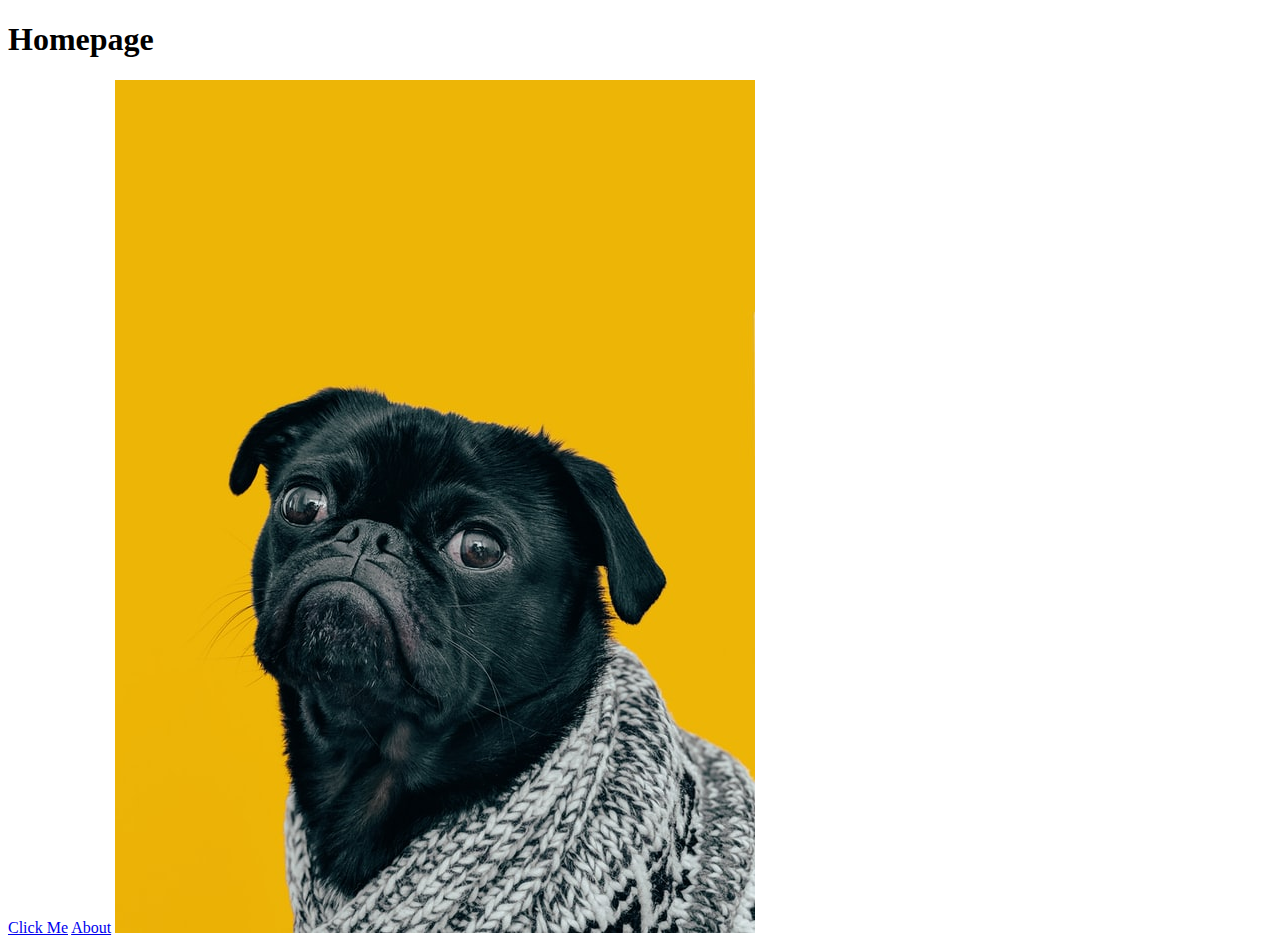
<file: odin-links-and-images/index.html>
<!DOCTYPE html>
<html>
<head>
    <title> TOP Project</title>
    <meta charset="UTF-8">
    </head>

    <body>
        <h1>Homepage</h1>
        <a href="https://www.google.com"> Click Me</a>
        <a href="pages/about.html">About</a>
        <img src="images/dog.jpg" alt="Nice Dog">
    </body>



</html>
</file>
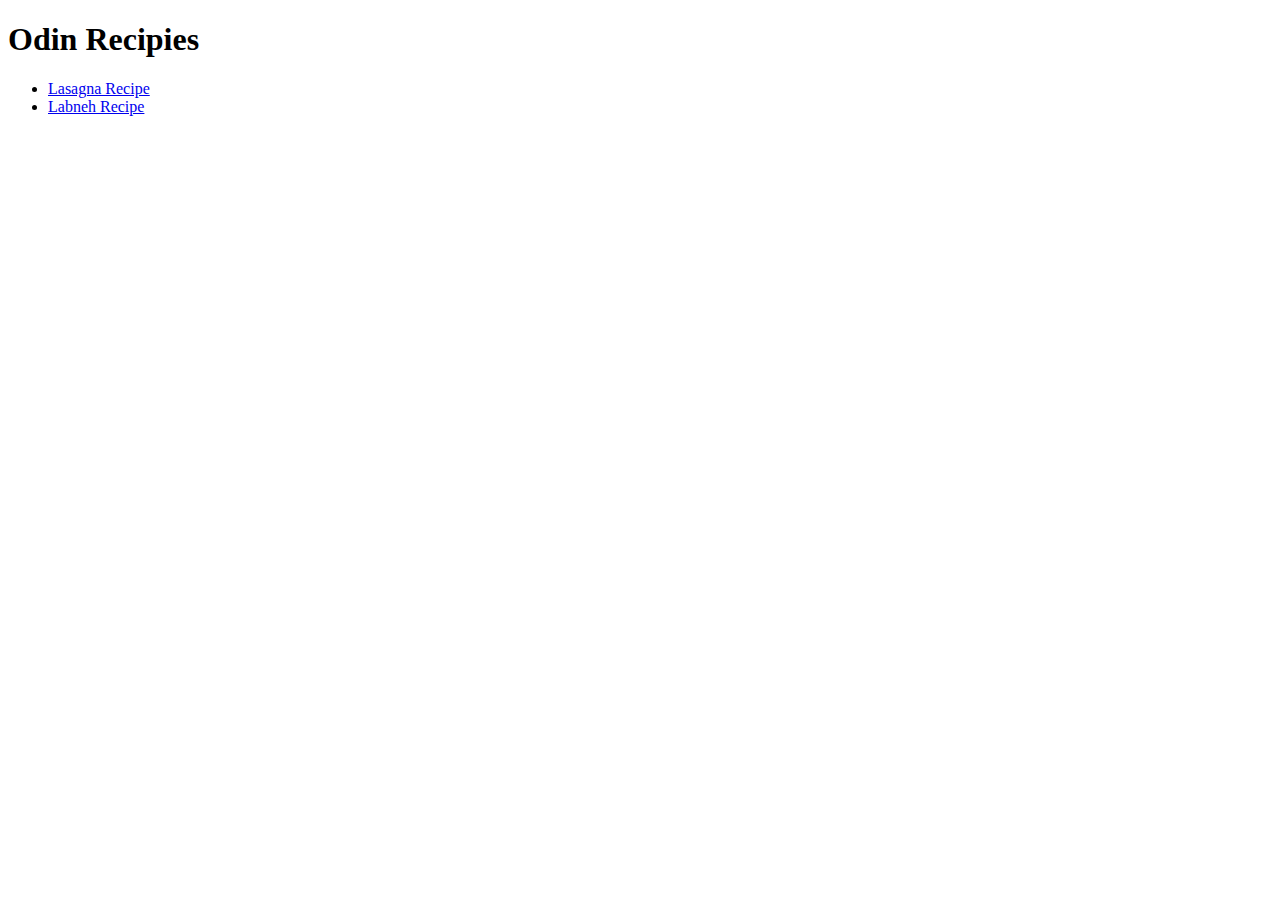
<file: odin-recipies/index.html>
<!DOCTYPE html>
<html>
    <head>
        <title>Recipies</title>
        <meta charset="UTF-8">
    </head>
    <body>
        <h1>Odin Recipies</h1>
        <ul>
            <li><a href="recipes/lasagna.html">Lasagna Recipe</a></li>
            <li><a href="recipes/labneh.html">Labneh Recipe</a></li>
        </ul>
    </body>
</html>
</file>
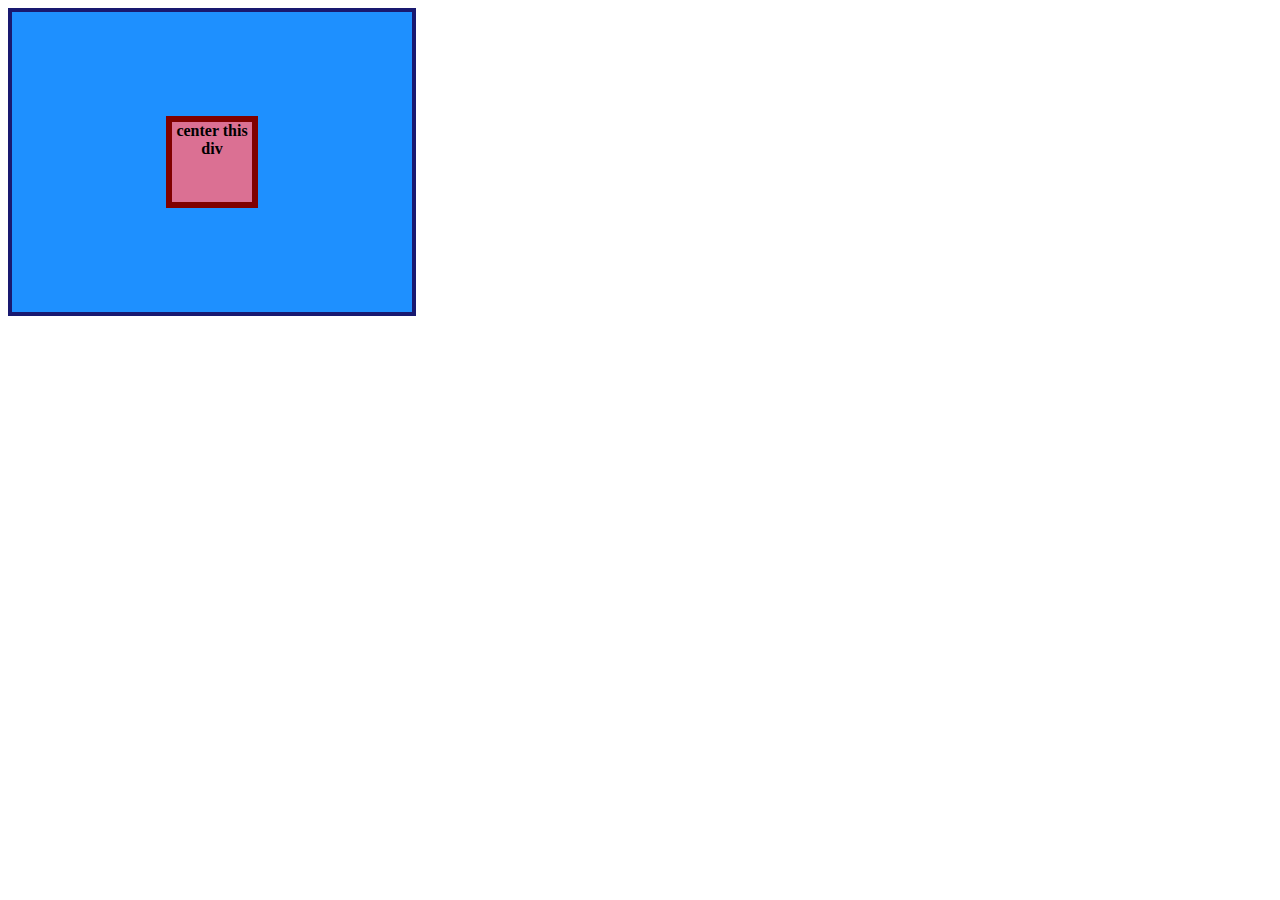
<file: flex/01-flex-center/index.html>
<!DOCTYPE html>
<html lang="en">
<head>
  <meta charset="UTF-8">
  <meta http-equiv="X-UA-Compatible" content="IE=edge">
  <meta name="viewport" content="width=device-width, initial-scale=1.0">
  <title>CENTER THIS DIV</title>
  <link rel="stylesheet" href="style.css">
</head>
<body>
  <div class="container">
    <div class="box">center this div</div>
  </div>
</body>
</html>
</file>
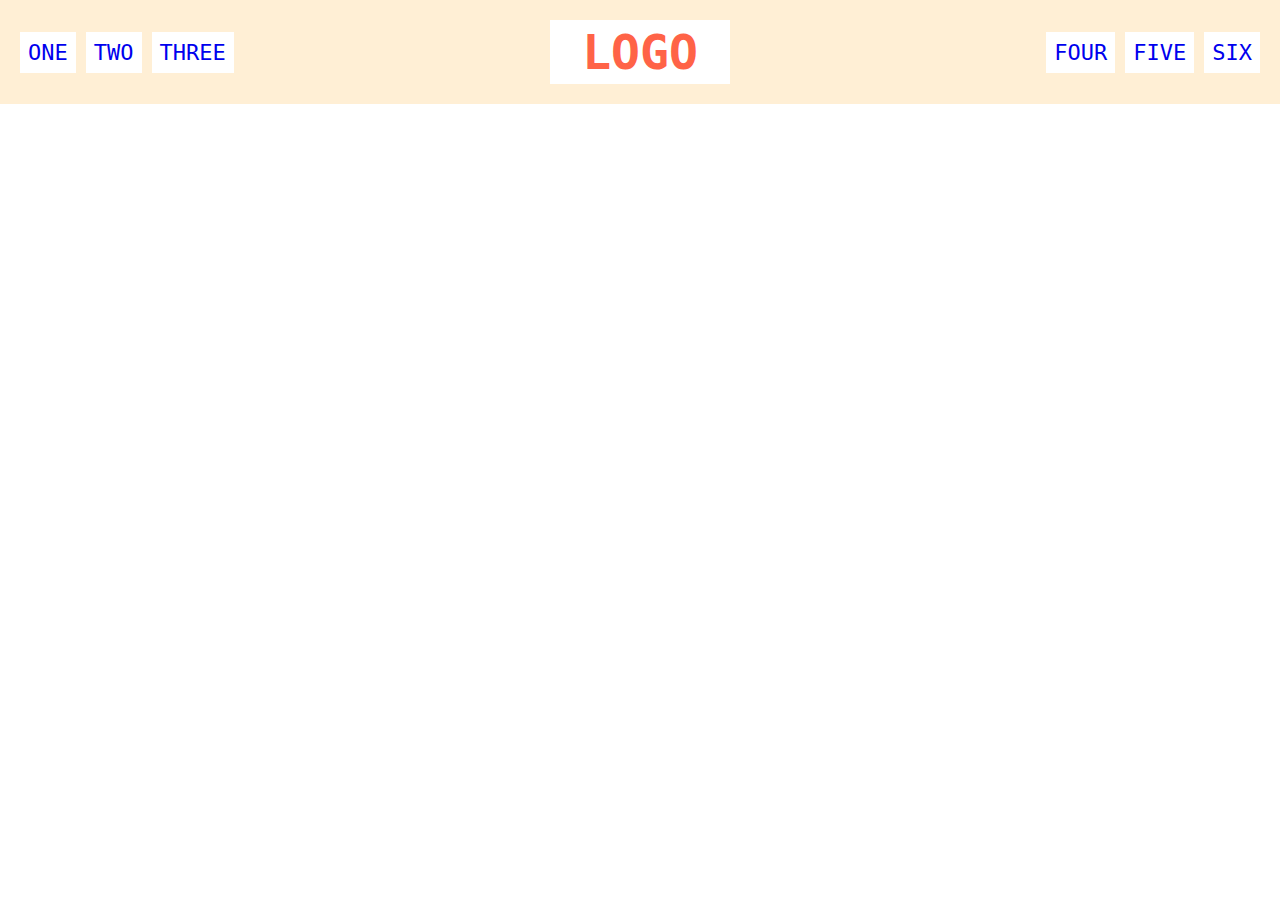
<file: flex/02-flex-header/index.html>
<!DOCTYPE html>
<html lang="en">
<head>
  <meta charset="UTF-8">
  <meta http-equiv="X-UA-Compatible" content="IE=edge">
  <meta name="viewport" content="width=device-width, initial-scale=1.0">
  <title>Flex Header</title>
  <link rel="stylesheet" href="style.css">
</head>
<body>
  <div class="header">
    <div class="left-links">
      <ul>
        <li><a href="#">ONE</a></li>
        <li><a href="#">TWO</a></li>
        <li><a href="#">THREE</a></li>
      </ul>
    </div>
    <div class="logo">LOGO</div>
    <div class="right-links">
      <ul>
        <li><a href="#">FOUR</a></li>
        <li><a href="#">FIVE</a></li>
        <li><a href="#">SIX</a></li>
      </ul>
    </div>
  </div>
</body>
</html>
</file>
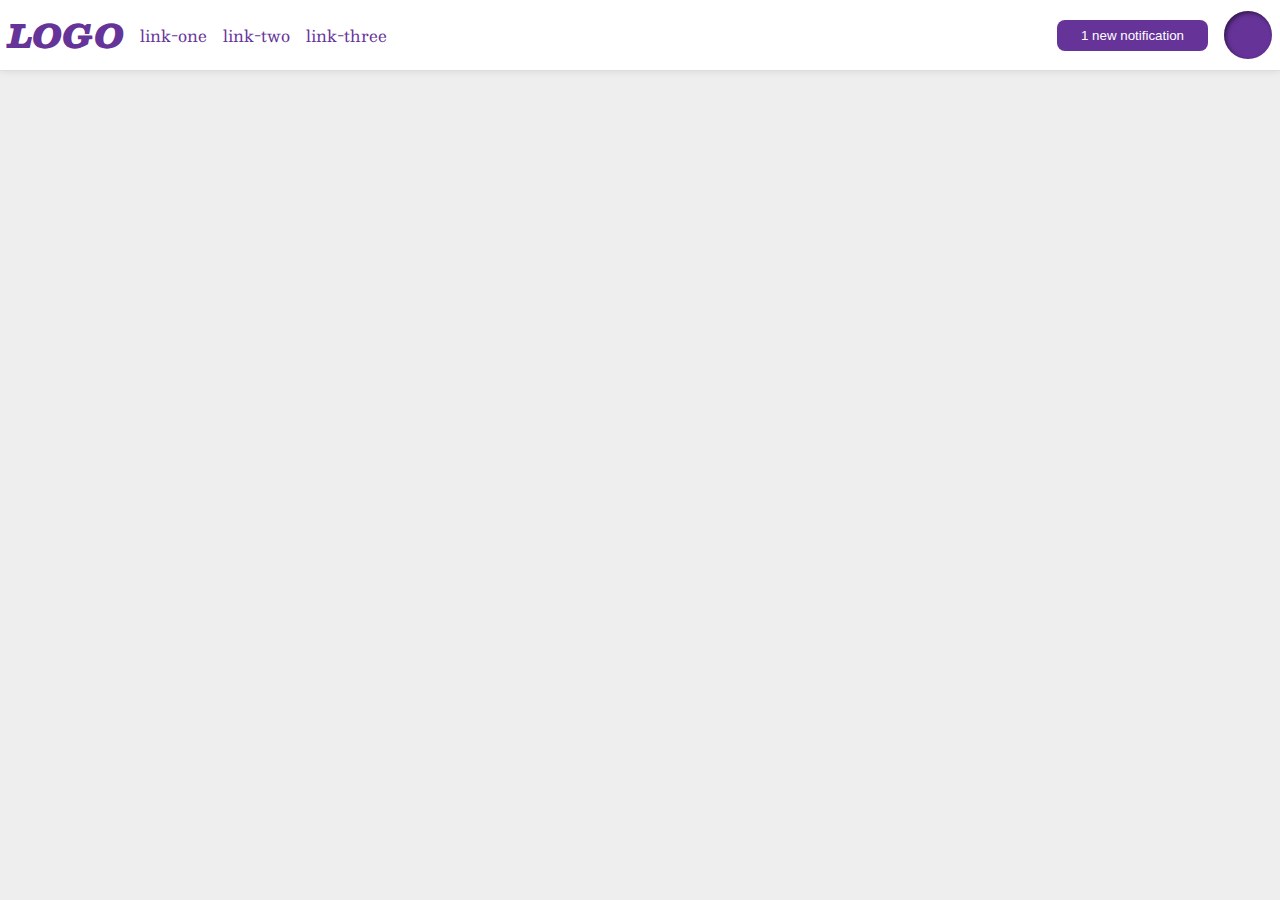
<file: flex/03-flex-header-2/index.html>
<!DOCTYPE html>
<html lang="en">
<head>
  <meta charset="UTF-8">
  <meta http-equiv="X-UA-Compatible" content="IE=edge">
  <meta name="viewport" content="width=device-width, initial-scale=1.0">
  <title>Flex Header 2</title>
  <link rel="stylesheet" href="style.css">
</head>
<body>
  <div class="header">
    <div class="container">
      <div class="logo">
        LOGO
      </div>
      <ul class="links">
        <li><a href="google.com">link-one</a></li>
        <li><a href="google.com">link-two</a></li>
        <li><a href="google.com">link-three</a></li>
      </ul>
    </div>
    <div class="container-2">
      <button class="notifications">
        1 new notification
      </button>
      <div class="profile-image"></div>
    </div>
  </div>
</body>
</html>
</file>
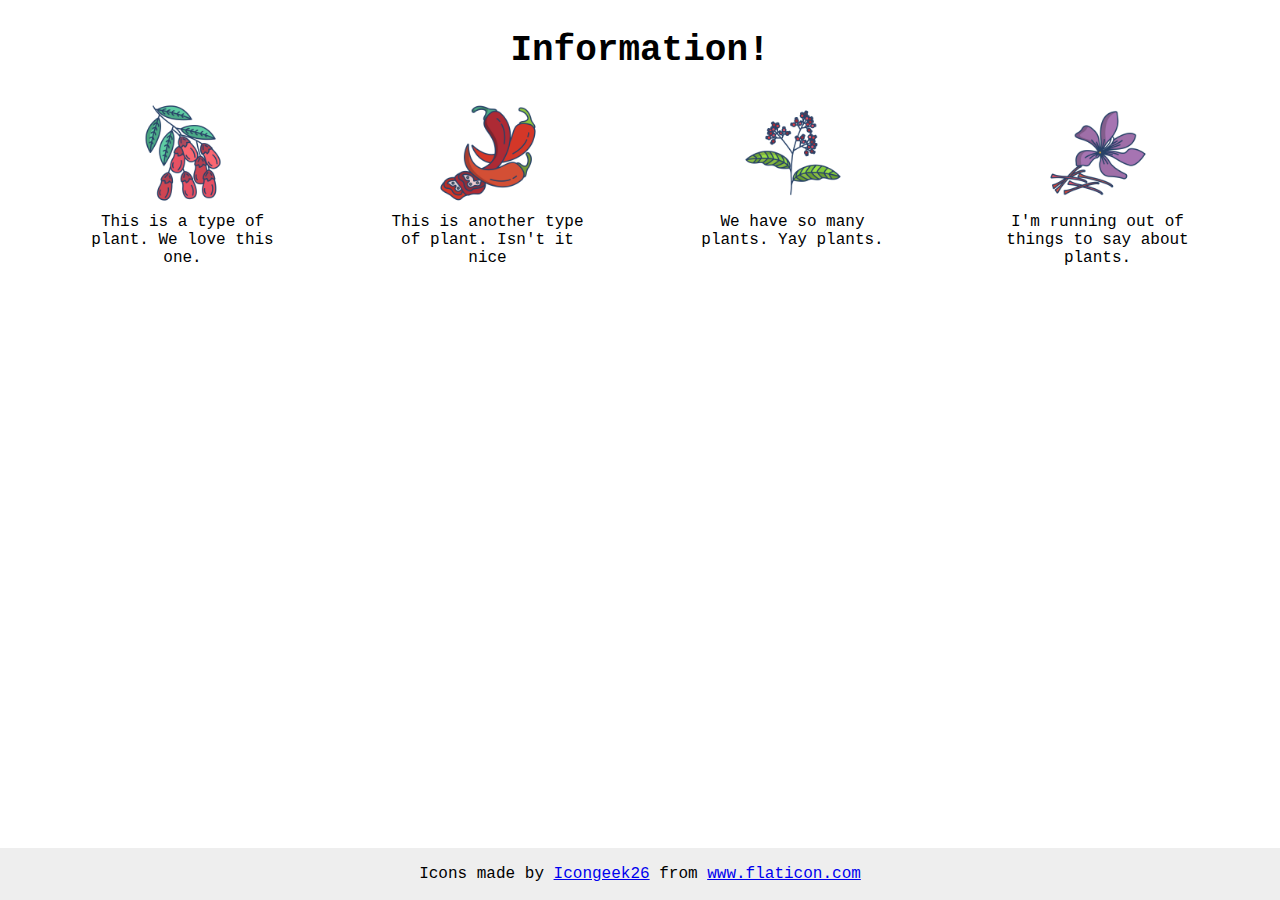
<file: flex/04-flex-information/index.html>
<!DOCTYPE html>
<html lang="en">
<head>
  <meta charset="UTF-8">
  <meta http-equiv="X-UA-Compatible" content="IE=edge">
  <meta name="viewport" content="width=device-width, initial-scale=1.0">
  <title>Information</title>
  <link rel="stylesheet" href="style.css">
</head>
<body>
<div class="container">
  <div class="title">Information!</div>
  
<div class="boxes">
  <div class="box">
    <img src="./images/barberry.png" alt="barberry">
    <div class="text">This is a type of plant. We love this one.</div>
  </div>
  <div class="box">
    <img src="./images/chilli.png" alt="chili">
    <div class="text">This is another type of plant. Isn't it nice</div>
  </div>
  <div class="box">
    <img src="./images/pepper.png" alt="pepper">
    <div class="text">We have so many plants. Yay plants.</div>
  </div>
  <div class="box">
    <img src="./images/saffron.png" alt="saffron">
    <div class="text">I'm running out of things to say about plants.</div>
  </div>
</div>
</div>
  <!-- disregard this section, it's here to give attribution to the creator of these icons -->
  <div class="footer">
    <div>Icons made by <a href="https://www.flaticon.com/authors/icongeek26" title="Icongeek26">Icongeek26</a> from <a href="https://www.flaticon.com/" title="Flaticon">www.flaticon.com</a></div>
  </div>
</body>
</html>
</file>
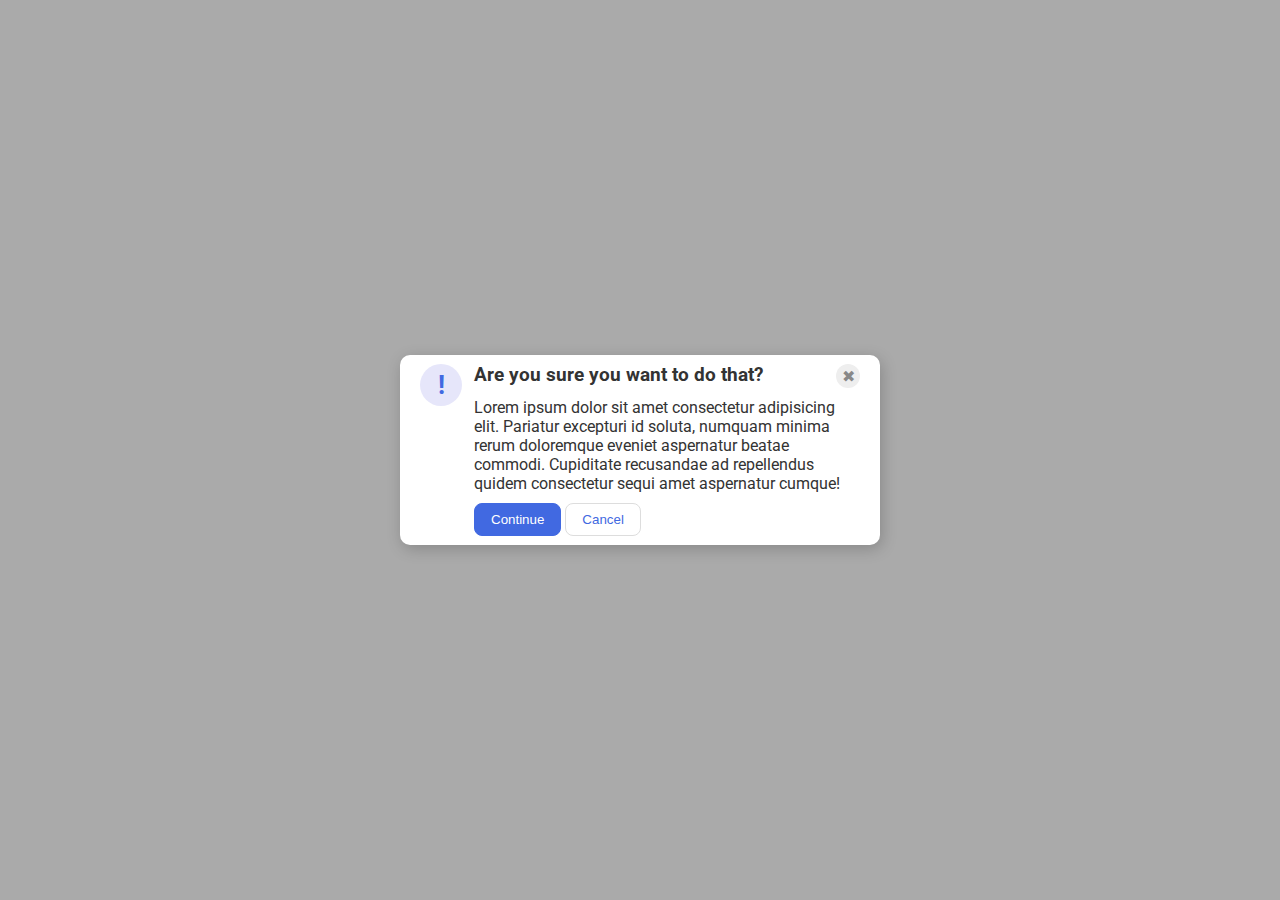
<file: flex/05-flex-modal/index.html>
<!DOCTYPE html>
<html lang="en">
<head>
  <meta charset="UTF-8">
  <meta http-equiv="X-UA-Compatible" content="IE=edge">
  <meta name="viewport" content="width=device-width, initial-scale=1.0">
  <link rel="stylesheet" href="style.css">
  <title>Modal</title>
</head>
<body>
  <div class="modal">
    <div class="container">
      <div class="icon-left"><h1>!</h1></div>
      <div class="icon-right">
        <div class="head-contain">
          <div class="header"><h3>Are you sure you want to do that?</h3> </div>
          <div class="close-button"><h1>✖</h1></div>
        </div>
        <div class="text">Lorem ipsum dolor sit amet consectetur adipisicing elit. Pariatur excepturi id soluta, numquam minima rerum doloremque eveniet aspernatur beatae commodi. Cupiditate recusandae ad repellendus quidem consectetur sequi amet aspernatur cumque!</div>
        <div class="buttons">
          <button class="continue">Continue</button>
          <button class="cancel">Cancel</button>
        </div>
      </div>
    </div>
  </div>
</body>
</html>
</file>
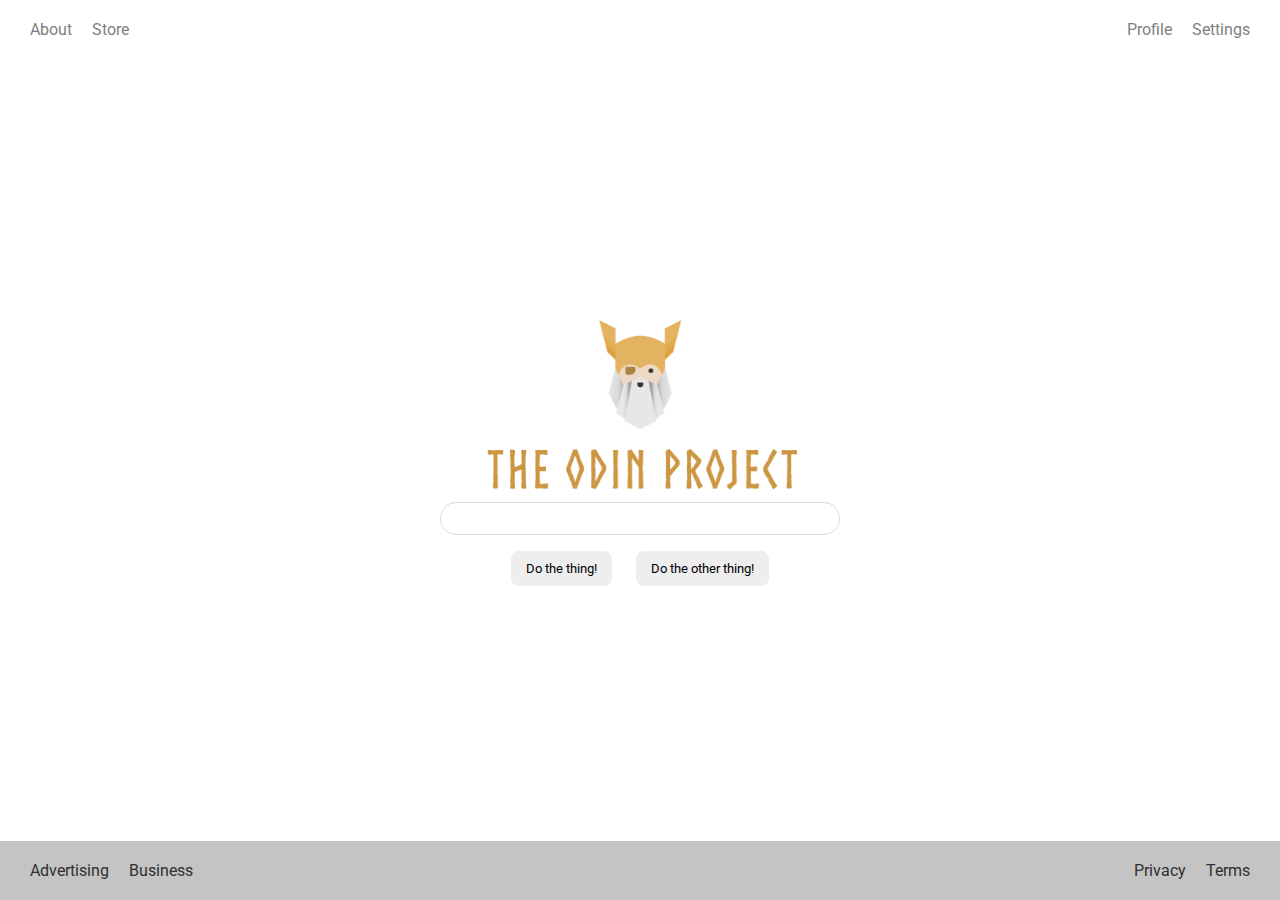
<file: flex/06-flex-layout/index.html>
<!DOCTYPE html>
<html lang="en">
<head>
  <meta charset="UTF-8">
  <meta http-equiv="X-UA-Compatible" content="IE=edge">
  <meta name="viewport" content="width=device-width, initial-scale=1.0">
  <title>LAYOUT</title>
  <link rel="stylesheet" href="./style.css">
</head>
<body>
    <div class="header">
      <ul class="left-links">
        <li><a href="google.com">About</a></li>
        <li><a href="google.com">Store</a></li>
      </ul>
      <ul class="right-links">
        <li><a href="google.com">Profile</a></li>
        <li><a href="google.com">Settings</a></li>
      </ul>
    </div>
    <div class="content">
      <img src="./logo.png" alt="">
      <div class="input">
        <input type="text">
      </div>
      <div class="buttons">
        <button>Do the thing!</button>
        <button>Do the other thing!</button>
      </div>
    </div>
    <div class="footer">
      <ul class="left-links">
        <li><a href="google.com">Advertising</a></li>
        <li><a href="google.com">Business</a></li>
      </ul>
      <ul class="right-links">
        <li><a href="google.com">Privacy</a></li>
        <li><a href="google.com">Terms</a></li>
      </ul>
    </div>
</body>
</html>
</file>
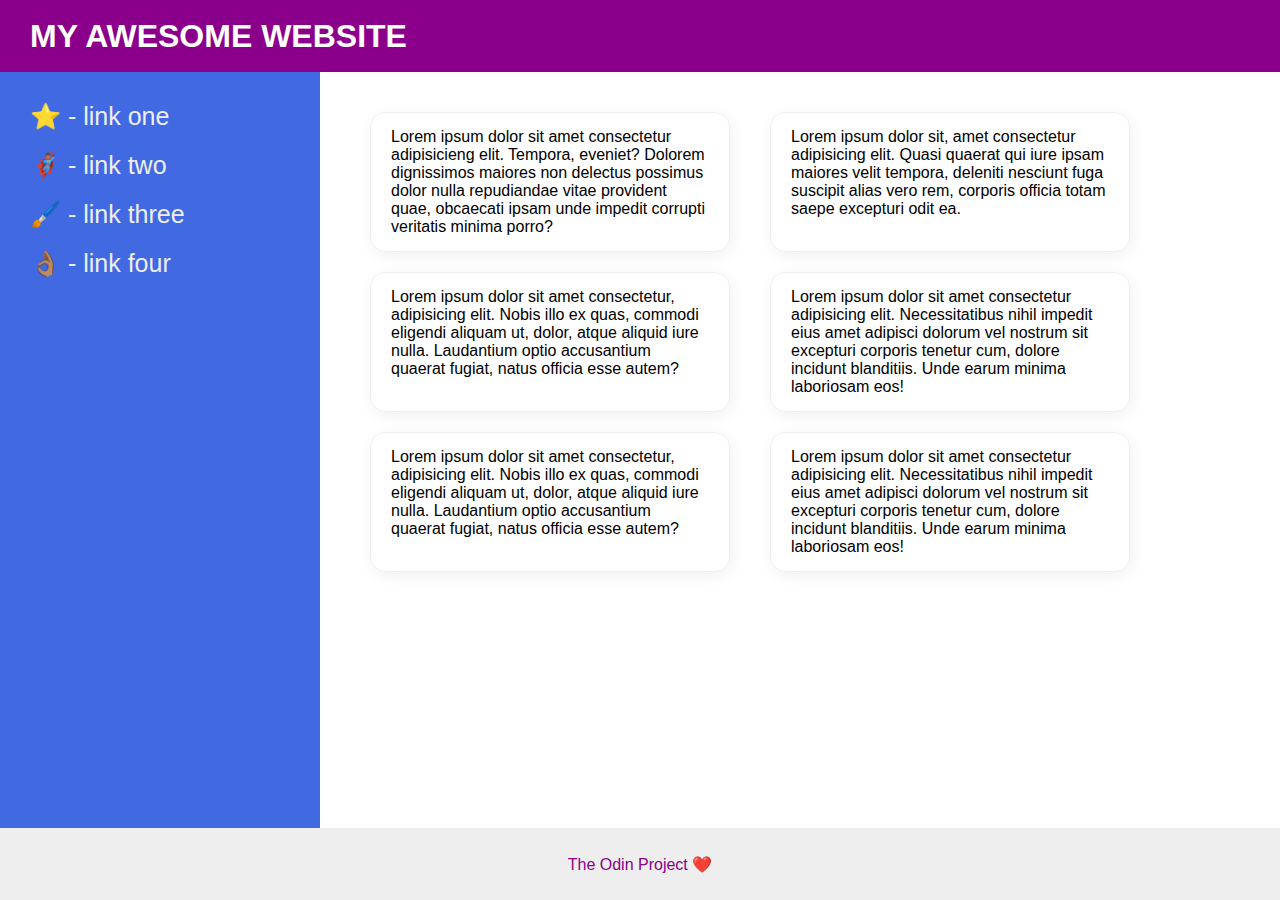
<file: flex/07-flex-layout-2/index.html>
<!DOCTYPE html>
<html lang="en">
<head>
  <meta charset="UTF-8">
  <meta http-equiv="X-UA-Compatible" content="IE=edge">
  <meta name="viewport" content="width=device-width, initial-scale=1.0">
  <title>The Holy Grail</title>
  <link rel="stylesheet" href="style.css">
</head>
<body>
  <div class="header">
    <h1> MY AWESOME WEBSITE </h1>
  </div>

  <div class="c-body">
  <div class="sidebar">
    <div class="container">
      <ul>
        <li><a href="google.com">⭐ - link one</a></li>
        <li><a href="google.com">🦸🏽‍♂️ - link two</a></li>
        <li><a href="google.com">🖌️ - link three</a></li>
        <li><a href="google.com">👌🏽 - link four</a></li>
      </ul>
    </div>
  </div>

  <div class="cards">
    <div class="container">
        <div class="card">Lorem ipsum dolor sit amet consectetur adipisicieng elit. Tempora, eveniet? Dolorem dignissimos maiores non delectus possimus dolor nulla repudiandae vitae provident quae, obcaecati ipsam unde impedit corrupti veritatis minima porro?</div>
        <div class="card">Lorem ipsum dolor sit, amet consectetur adipisicing elit. Quasi quaerat qui iure ipsam maiores velit tempora, deleniti nesciunt fuga suscipit alias vero rem, corporis officia totam saepe excepturi odit ea.</div>
        <div class="card">Lorem ipsum dolor sit amet consectetur, adipisicing elit. Nobis illo ex quas, commodi eligendi aliquam ut, dolor, atque aliquid iure nulla. Laudantium optio accusantium quaerat fugiat, natus officia esse autem?</div>
        <div class="card">Lorem ipsum dolor sit amet consectetur adipisicing elit. Necessitatibus nihil impedit eius amet adipisci dolorum vel nostrum sit excepturi corporis tenetur cum, dolore incidunt blanditiis. Unde earum minima laboriosam eos!</div>
        <div class="card">Lorem ipsum dolor sit amet consectetur, adipisicing elit. Nobis illo ex quas, commodi eligendi aliquam ut, dolor, atque aliquid iure nulla. Laudantium optio accusantium quaerat fugiat, natus officia esse autem?</div>
        <div class="card">Lorem ipsum dolor sit amet consectetur adipisicing elit. Necessitatibus nihil impedit eius amet adipisci dolorum vel nostrum sit excepturi corporis tenetur cum, dolore incidunt blanditiis. Unde earum minima laboriosam eos!</div>
      </div>
  </div>
</div>
  
  <div class="footer">
    <p>The Odin Project ❤️ </p> 
  </div>
</body>
</html>
</file>
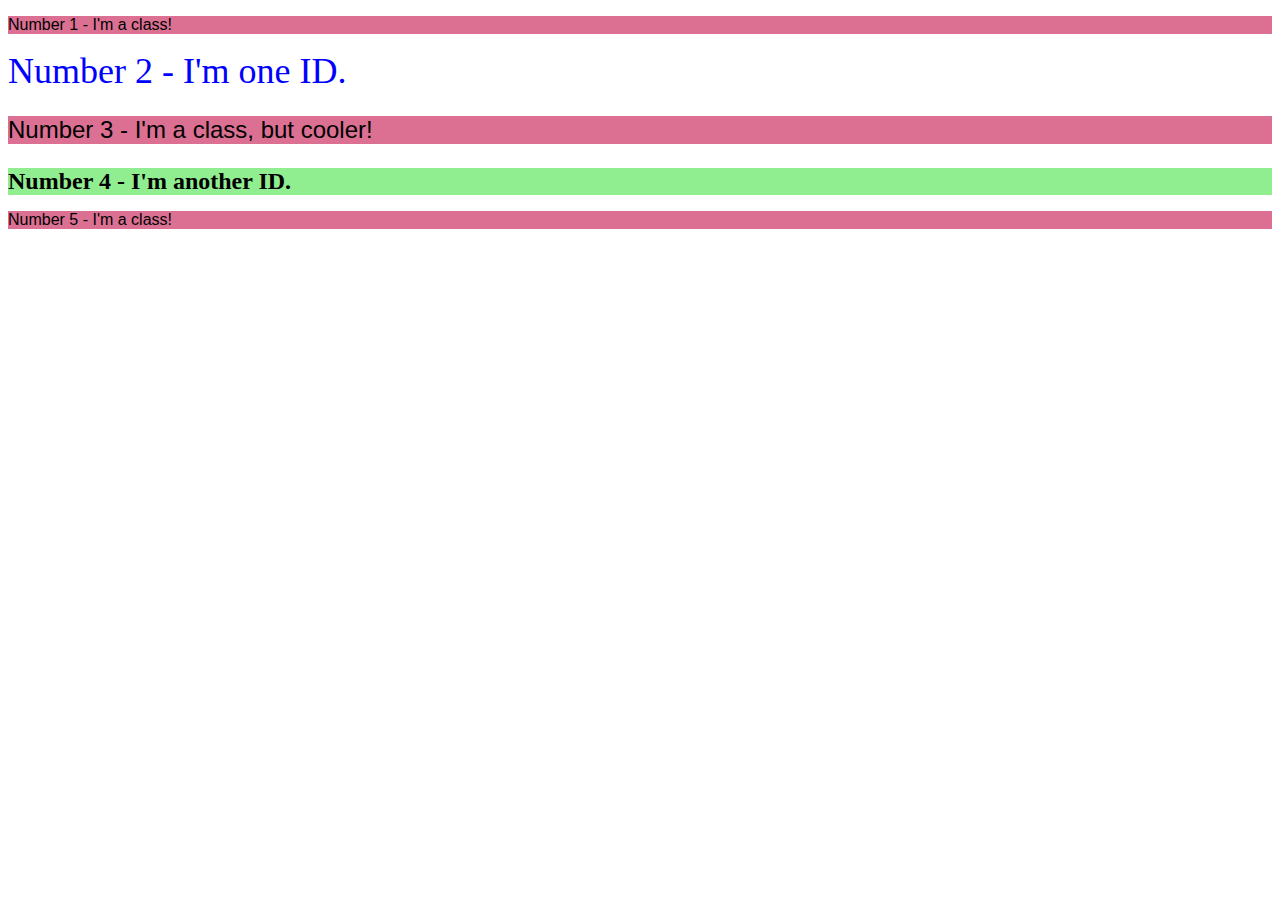
<file: foundations/02-class-id-selectors/index.html>
<!DOCTYPE html>
<html lang="en">
<head>
  <meta charset="UTF-8">
  <meta http-equiv="X-UA-Compatible" content="IE=edge">
  <meta name="viewport" content="width=device-width, initial-scale=1.0">
  <title>Class and ID Selectors</title>
  <link rel="stylesheet" href="style.css">
</head>
<body>
  <p class="class one">Number 1 - I'm a class!</p>
  <div id="id-one">Number 2 - I'm one ID.</div>
  <p class="class two">Number 3 - I'm a class, but cooler!</p>
  <div id="id-two">Number 4 - I'm another ID.</div>
  <p class="class three">Number 5 - I'm a class!</p>
</body>
</html>
</file>
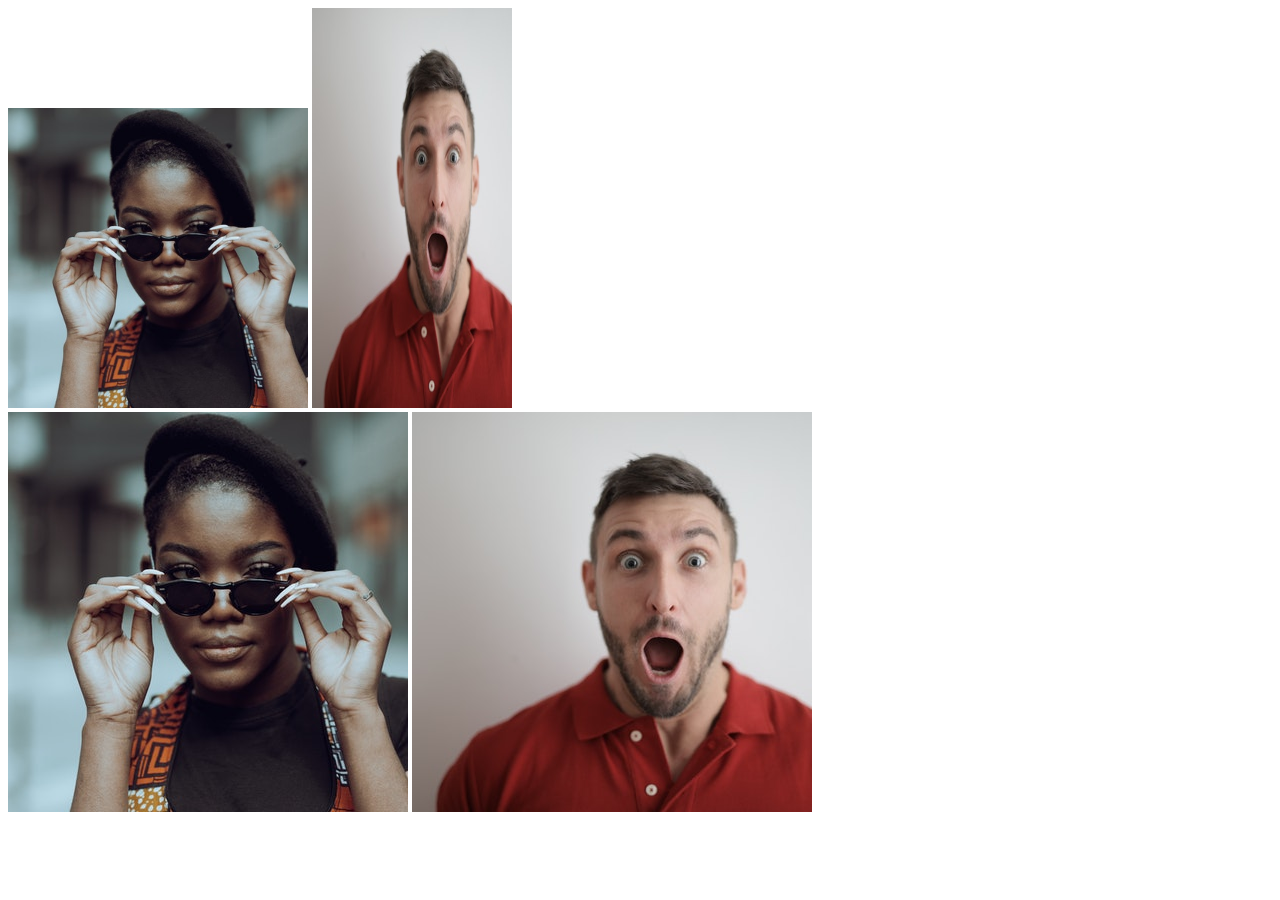
<file: foundations/04-chaining-selectors/index.html>
<!DOCTYPE html>
<html lang="en">
<head>
  <meta charset="UTF-8">
  <meta http-equiv="X-UA-Compatible" content="IE=edge">
  <meta name="viewport" content="width=device-width, initial-scale=1.0">
  <title>Chaining Selectors</title>
  <link rel="stylesheet" href="style.css">
</head>
<body>
  <!-- Use the classes BELOW this line -->
  <div>
    <img class="avatar proportioned" src="./pexels-katho-mutodo-8434791.jpg" alt="">
    <img class="avatar distorted" src="./pexels-andrea-piacquadio-3777931.jpg" alt="">
  </div>
  <!-- Use the classes ABOVE this line -->
  <div>
    <img class="original-proportioned" src="./pexels-katho-mutodo-8434791.jpg" alt="">
    <img class="original-distorted" src="./pexels-andrea-piacquadio-3777931.jpg" alt="">
  </div>
</body>
</html>
</file>
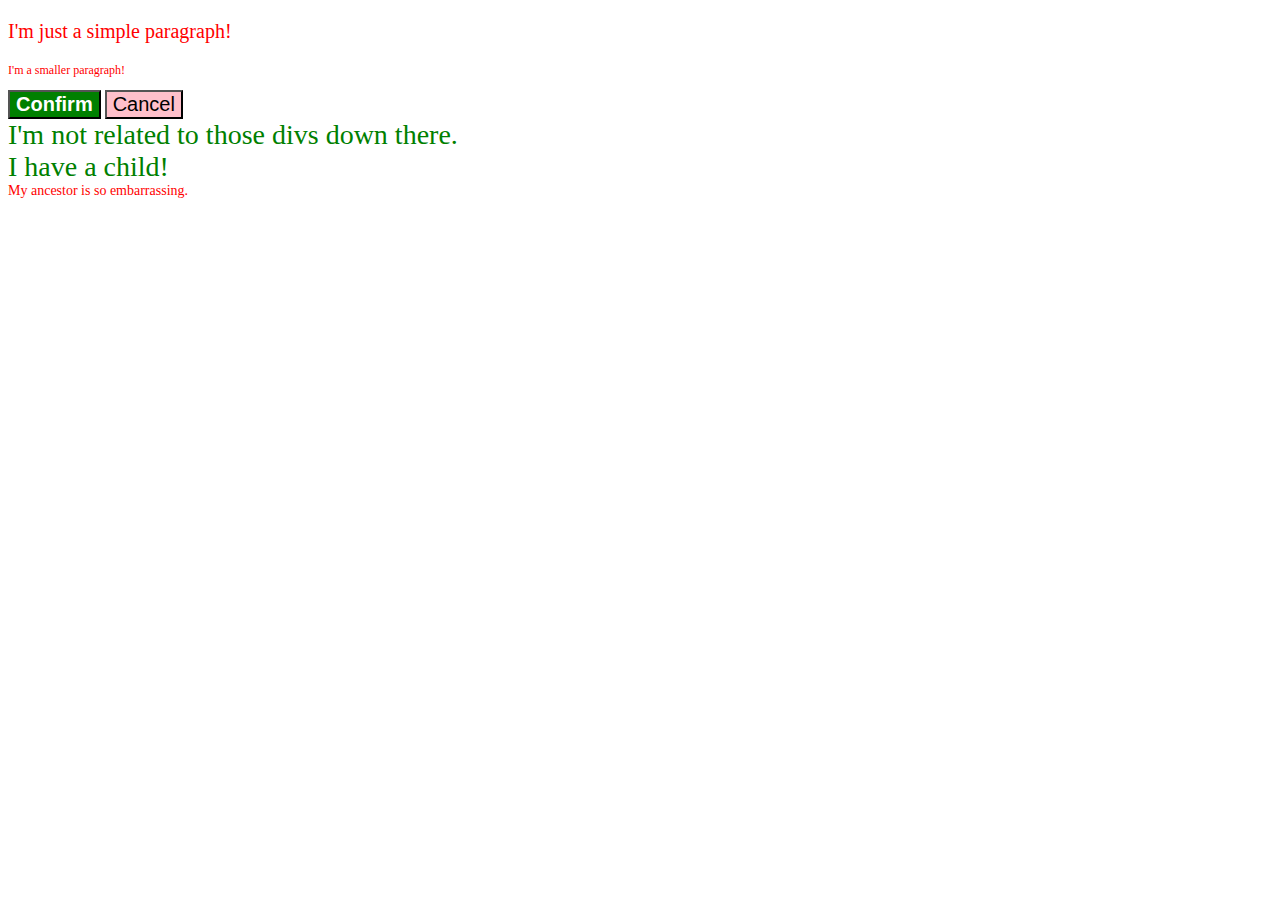
<file: foundations/06-cascade-fix/index.html>
<!DOCTYPE html>
<html lang="en">
<head>
  <meta charset="UTF-8">
  <meta http-equiv="X-UA-Compatible" content="IE=edge">
  <meta name="viewport" content="width=device-width, initial-scale=1.0">
  <title>Fix the Cascade</title>
  <link rel="stylesheet" href="style.css">
</head>
<body>
  <p class="para">I'm just a simple paragraph!</p>
  <p class="para small-para">I'm a smaller paragraph!</p>

  <button id="confirm-button" class="button confirm">Confirm</button>
  <button id="cancel-button" class="button cancel">Cancel</button>

  <div class="text">I'm not related to those divs down there.</div>
  <div class="text">I have a child!
    <div class="text child">My ancestor is so embarrassing.</div>
  </div>
</body>
</html>
</file>
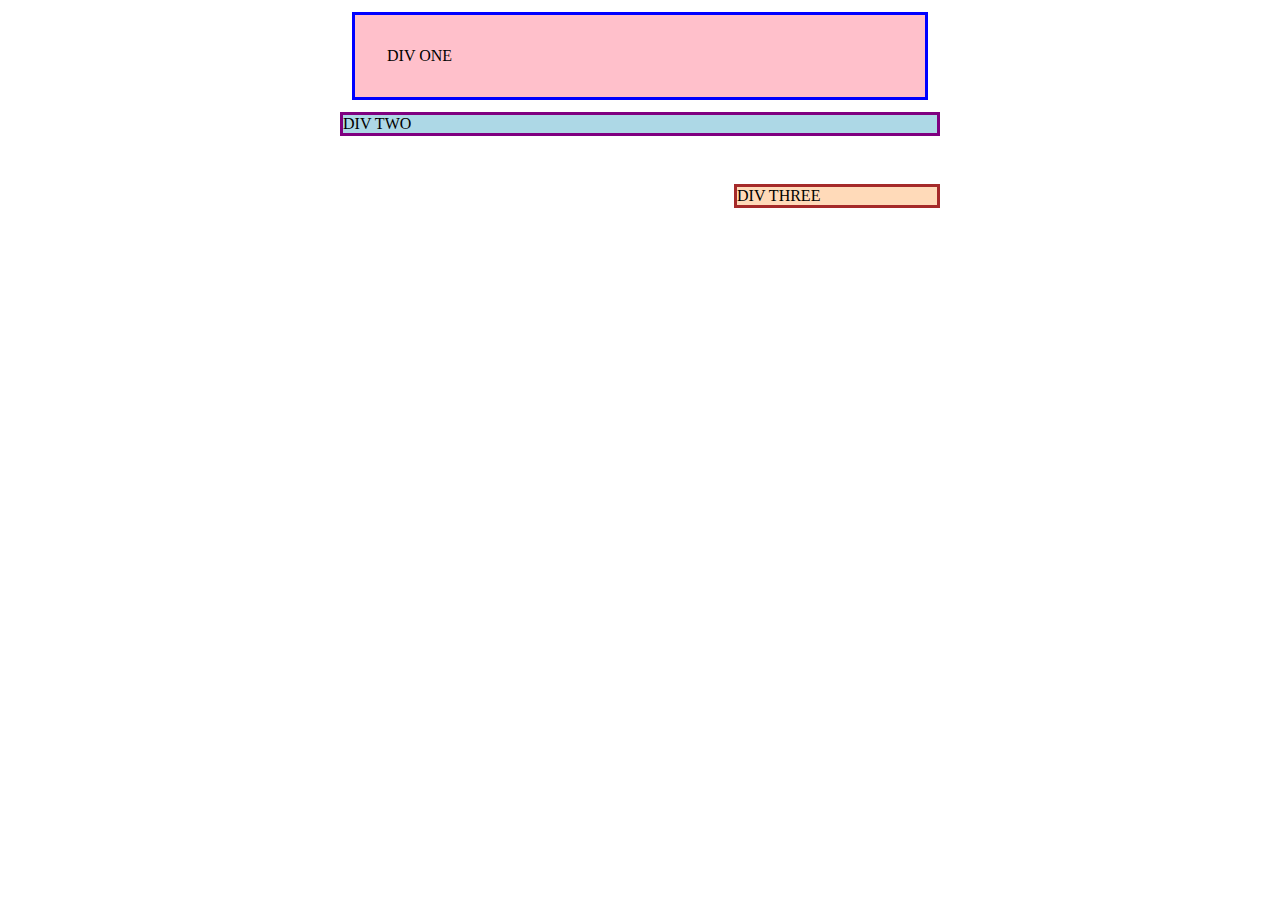
<file: margin-and-padding/margin-and-padding-1/index.html>
<!DOCTYPE html>
<html lang="en">
<head>
  <meta charset="UTF-8">
  <meta http-equiv="X-UA-Compatible" content="IE=edge">
  <meta name="viewport" content="width=device-width, initial-scale=1.0">
  <title>Margin and Padding exercise</title>
  <link rel="stylesheet" href="style.css">
</head>
<body>
  <div class="one">
    DIV ONE
  </div>
  <div class="two">
    DIV TWO
  </div>
  <div class="three">
    DIV THREE
  </div>
</body>
</html>
</file>
<file: flex/01-flex-center/style.css>
.container {
  background: dodgerblue;
  border: 4px solid midnightblue;
  width: 400px;
  height: 300px;
  display: flex;
  justify-content: center;
  align-items: center;
}

.box {
  background: palevioletred;
  font-weight: bold;
  text-align: center;
  border: 6px solid maroon;
  width: 80px;
  height: 80px;
}
</file>
<file: flex/02-flex-header/style.css>
*{ box-sizing: border-box;
  margin: 0 auto;
  padding: 0;

}

.header  {
  font-family: monospace;
  background: papayawhip;
  display: flex;
  justify-content: space-between;
  align-items: center;
  
}

.header div{
  margin: 20px;
}

.logo {
  font-size: 48px;
  font-weight: 900;
  color: tomato;
  background: white;
  padding: 4px 32px;
}


ul {
  /* this removes the dots on the list items*/
  list-style-type: none;
  display: flex;
  justify-content: space-between;
  gap: 10px;
}

li{
  
}

a {
  font-size: 22px;
  background: white;
  padding: 8px;
  /* this removes the line under the links */
  text-decoration: none;
}
</file>
<file: flex/03-flex-header-2/style.css>
/* this is some magical font-importing.  
you'll learn about it later. */
@import url('https://fonts.googleapis.com/css2?family=Besley:ital,wght@0,400;1,900&display=swap');

*{
  box-sizing: border-box;
  margin: 0 auto;
  padding: 0;
}

body {
  margin: 0;
  background: #eee;
  font-family: Besley, serif;
}

.header {
  background: white;
  border-bottom: 1px solid #ddd;
  box-shadow: 0 0 8px rgba(0,0,0,.1);
  padding: 8px;
  display: flex;
  justify-content: space-between;
  align-items: center;
}

.header .container{
  display: flex;
  justify-content: flex-start;
  align-items: center;
  margin: 0;
}

.header .container-2{
  display: flex;
  justify-content: flex-end;
  align-items: center;
  margin: 0;
}

.profile-image {
  background: rebeccapurple;
  box-shadow: inset 2px 2px 4px rgba(0,0,0,.5);
  border-radius: 50%;
  width: 48px;
  height:  48px;
}

.logo {
  color: rebeccapurple;
  font-size: 32px;
  font-weight: 900;
  font-style: italic;
  margin-right: 16px;
}

.container ul{
  display: flex;
  list-style-type: none;
}

.container ul li{
  padding-right: 16px;
}

button {
  border: none;
  border-radius: 8px;
  background: rebeccapurple;
  color: white;
  padding: 8px 24px;
  margin-right: 16px;
}

a {
  /* this removes the line under our links */
  text-decoration: none;
  color: rebeccapurple;
}
</file>
<file: flex/04-flex-information/style.css>
*{
  box-sizing: border-box;
  margin: 0 auto;
  padding: 0;
}
body {
  font-family: 'Courier New', Courier, monospace;
}
.container{
  display: flex;
  flex-direction: column;
  margin: 0 auto;
  padding: 30px 30px;
}

.boxes{
  display: flex;
  justify-content: space-between;
  padding: 32px 0;
  
}

.boxes .box{
  display:flex;
  flex-direction: column;
  flex-basis: 18%;
}

.boxes .box .text{
  text-align: center;
  padding-top: 10px;
}

img {
  width: 100px;
  height: 100px;
}

.title {
  font-size: 36px;
  font-weight: 900;
}

/* do not edit this footer */
.footer {
  position: fixed;
  bottom: 0;
  left: 0;
  right: 0;
  height: 52px;
  display: flex;
  align-items: center;;
  justify-content: center;
  background: #eee;
}
</file>
<file: flex/05-flex-modal/style.css>
@import url('https://fonts.googleapis.com/css2?family=Roboto:wght@400;700&display=swap');

*{
 box-sizing: border-box;
  margin: 0 auto;
  padding: 0;
  /*border: 1px red solid;*/
}

html, body {
  height: 100%;
}

body {
  font-family: Roboto, sans-serif;
  margin: 0;
  background: #aaa;
  color: #333;
  /* I'll give you this one for free lol */
  display: flex;
  align-items: center;
  justify-content: center;
}

.modal {
  background: white;
  width: 480px;
  height: auto;
  border-radius: 10px;
  box-shadow: 2px 4px 16px rgba(0,0,0,.2);
}

.modal .container{
  margin: 9px 20px;
  padding: 0;
  display: flex;
  justify-content: space-between;
}

.icon-left{
  display: flex;
  align-items: flex-start;
  margin-right: 12px;
}

.icon-left h1 {
  color: royalblue;
  font-size: 26px;
  font-weight: 700;
  background: lavender;
  width: 42px;
  height: 42px;
  border-radius: 50%;
  display: flex;
  align-items: center;
  justify-content: center;
}

.icon-right{
}

.icon-right .head-contain{
  display: flex;
  justify-content: space-between;
}

.icon-right .head-contain div{
  margin: 0;
}

.close-button{
  display: flex;
  align-items: flex-start;
}

.close-button h1{
  background: #eee;
  border-radius: 50%;
  color: #888;
  font-weight: 400;
  font-size: 16px;
  height: 24px;
  width: 24px;
  display: flex;
  align-items: center;
  justify-content: center;
}

.icon-right .text{
  margin: 10px 0;
}



button {
  padding: 8px 16px;
  border-radius: 8px;
}

button.continue {
  background: royalblue;
  border: 1px solid royalblue;
  color: white;
}

button.cancel {
  background: white;
  border: 1px solid #ddd;
  color: royalblue;
}
</file>
<file: flex/06-flex-layout/style.css>
@import url('https://fonts.googleapis.com/css2?family=Roboto:wght@400;700&display=swap');

*{
  box-sizing: border-box;
  margin: 0;
  padding: 0;
}

body {
  height: 100vh;
  margin: 0;
  padding: 0;
  overflow: hidden;
  font-family: Roboto, sans-serif;
  display: flex;
  flex-direction: column;
  justify-content: space-between;
}

.header {
  margin: 20px 30px;
  display: flex;
  justify-content: space-between;
  align-items: center;
}

.header ul{
  display: flex;
  justify-content: space-between;
  list-style: none;
}

.header .left-links li{
  padding-right: 20px;
}

.header .right-links li{
  padding-left: 20px;
}

.header .left-links li a{
  text-decoration: none;
  color: gray;
}

.header .right-links li a{
  text-decoration: none;
  color: gray;
}

.content {
  display: flex;
  flex-direction: column;
  align-items: center;
}

img {
  width: 500px;
}

button {
  font-family: Roboto, sans-serif;
  border: none;
  border-radius: 8px;
  background: #eee;
  padding: 10px 15px;
  margin: 0 10px;
}

input {
  border: 1px solid #ddd;
  border-radius: 16px;
  padding: 8px 24px;
  width: 400px;
  margin-bottom: 16px;
}

.footer {
  display: flex;
  justify-content: space-between;
  align-items: center;
  background-color: rgb(196, 196, 196);
  padding: 20px 30px;
}

.footer ul{
  display: flex;
  justify-content: space-between;
  list-style: none;
}

.footer .left-links li{
  padding-right: 20px;
}

.footer .right-links li{
  padding-left: 20px;
}

.footer .left-links li a{
  text-decoration: none;
  color: rgb(48, 48, 48);
}

.footer .right-links li a{
  text-decoration: none;
  color: rgb(48, 48, 48);
}
</file>
<file: flex/07-flex-layout-2/style.css>
*{
  box-sizing: border-box;
  margin: 0;
  padding: 0;
}

body {
  font-family: -apple-system, BlinkMacSystemFont, 'Segoe UI', Roboto, Oxygen, Ubuntu, Cantarell, 'Open Sans', 'Helvetica Neue', sans-serif;
  margin: 0;
  min-height: 100vh;
  display: flex;
  flex-direction: column;
  height: 100vh;
}

.header {
  height: 72px;
  background: darkmagenta;
  color: white;
  display: flex;
  align-items: center;
  padding: 0px 30px;
}

.c-body{
  display: flex;
  flex: 1;
}

.c-body .sidebar{
  flex: 1;
  width: 300px;
  background: royalblue;
}

.c-body .sidebar .container{
  padding: 30px;
}

.c-body ul li, .c-body ul li a{
  list-style: none;
  text-decoration: none;
  color: #eee;
  font-size: 25px;
  padding-bottom: 20px;
}

.c-body .cards{
  flex: 3;
}

.cards .container{
  margin: 30px;
  display: flex;
  flex-wrap: wrap;
}

.container .card{
  flex-basis: 40%;
  margin: 10px 20px;
  padding: 15px 20px;
  border-radius: 15px;
  border: 1px solid #eee;
  box-shadow: 2px 4px 16px rgba(0,0,0,.06);
}

.footer {
  height: 72px;
  background: #eee;
  color: darkmagenta;
  display: flex;
  justify-content: center;
  align-items: center;
}

.sidebar {
  
}
</file>
<file: foundations/02-class-id-selectors/style.css>
.class {
    background-color: palevioletred;
    font-family: Verdana, sans-serif;
}

.class.two{
    font-size: 24px;
}
#id-one{
    color: blue;
    font-size: 36px;
}
#id-two{
    background-color: lightgreen;
    font-size: 24px;
    font-weight: bold;
}
</file>
<file: foundations/04-chaining-selectors/style.css>
.avatar.proportioned {
    height: auto;
    width: 300px;
}

.avatar.distorted{
    height: 400px;
    width: 200px;
}
</file>
<file: foundations/06-cascade-fix/style.css>
.para,
.small-para {
  color: hsl(0, 100%, 50%);
}

.para.small-para {
  font-size: 12px;
}

.para {
  font-size: 20px;
}

#confirm-button.confirm {
  background: green;
  color: white;
  font-size: 20px;
  font-weight: bold; 
} 

.button {
  background-color: #ffc0cb;
  color: black;
  font-size: 20px;
}

.text .child {
  color: red;
  font-size: 14px;
}

div{
  color: green;
  font-size: 28px;
}
</file>
<file: margin-and-padding/margin-and-padding-1/style.css>
body {
  max-width: 600px;
  margin: 0 auto;
}

.one {
  background: pink;
  border: 3px solid blue;
  /* CHANGE ME */
  padding: 32px;
  margin: 12px;
}

.two {
  background: lightblue;
  border: 3px solid purple;
  /* CHANGE ME */
  margin-bottom: 48px;
}

.three {
  background: peachpuff;
  border: 3px solid brown;
  width: 200px;
  /* CHANGE ME */
  padding: 0px;
  margin-left: auto;
}
</file>
